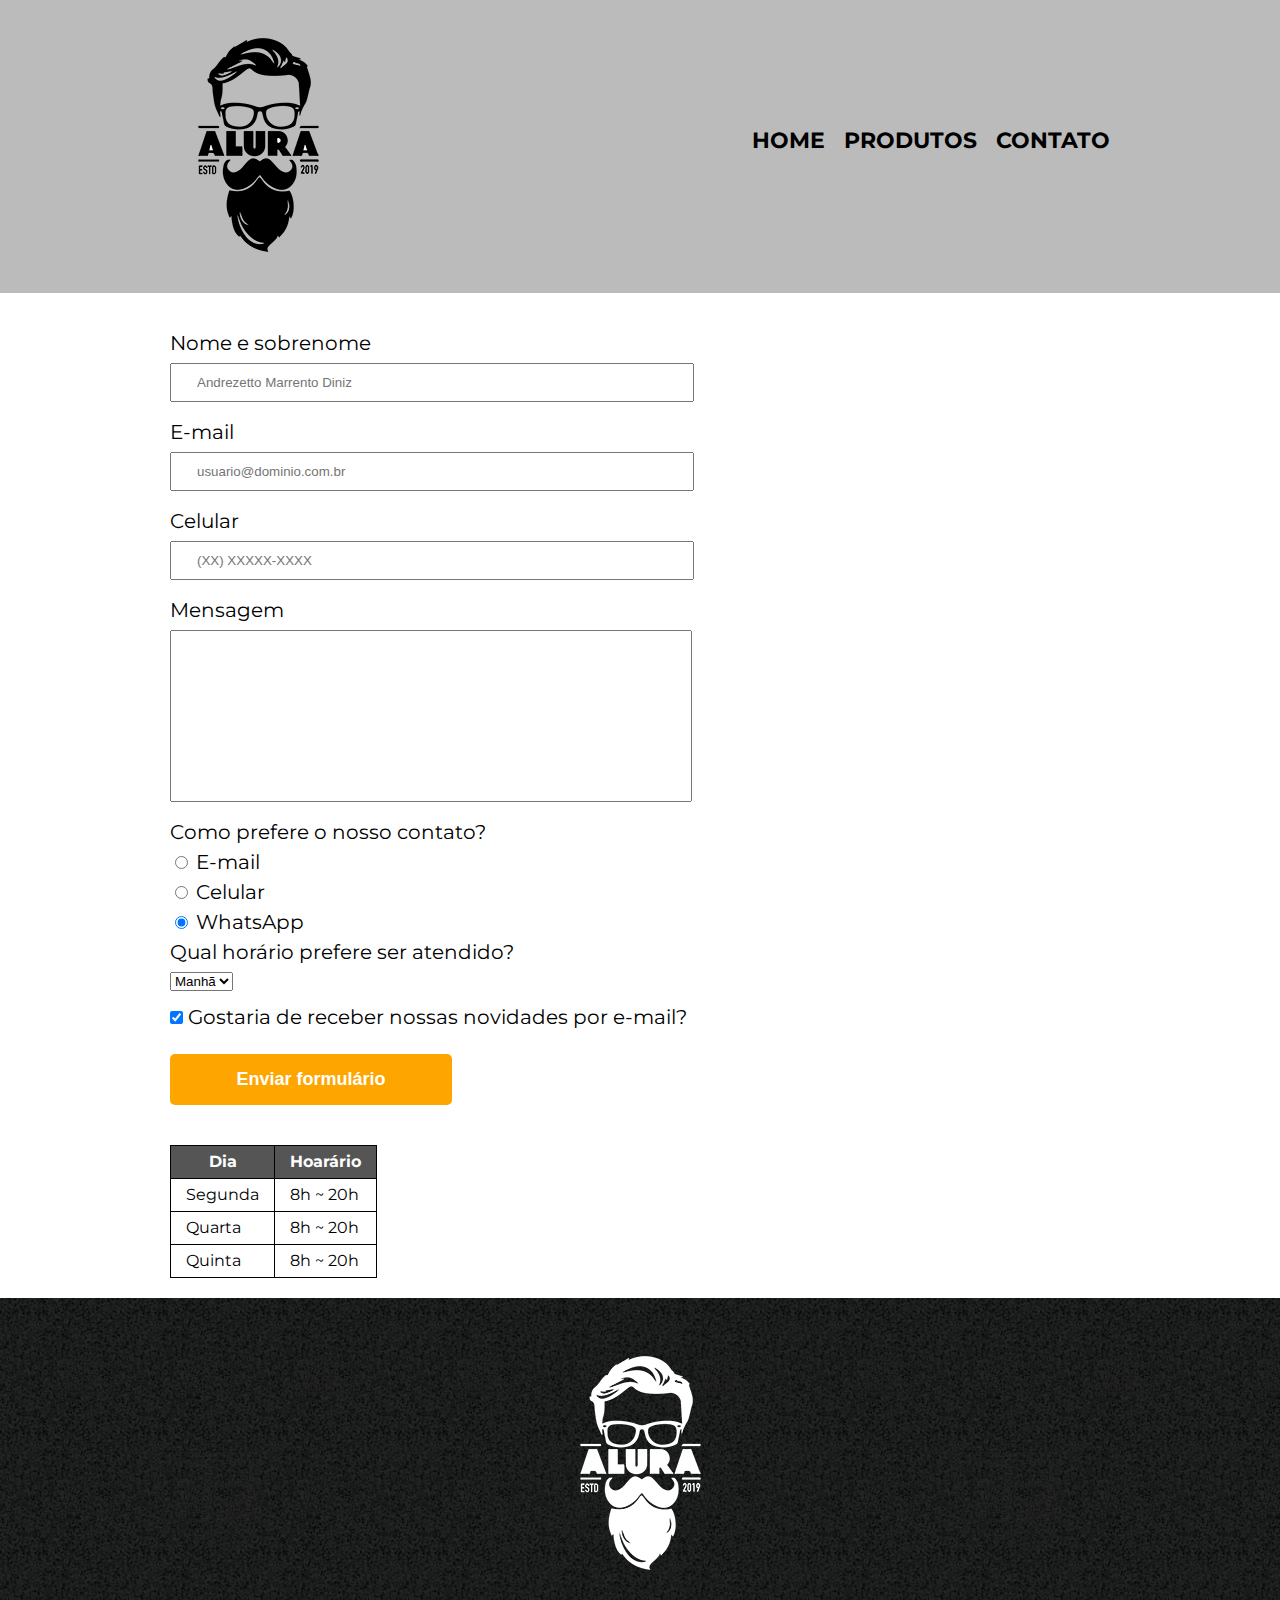
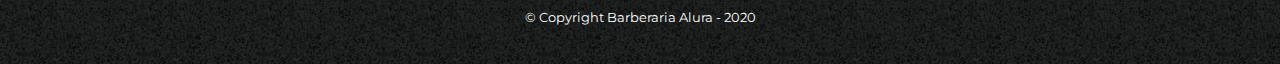
<file: contato.html>
<!DOCTYPE html>
<html lang="en">
<head>
    <meta charset="UTF-8">
    <meta name="viewport" content="width=device-width, initial-scale=1.0">
    <link rel="stylesheet" type="text/css" href="/css/reset.css">
    <link rel="stylesheet" type="text/css" href="/css/cabecalho.css">
    <link rel="stylesheet" type="text/css" href="/css/rodape.css">
    <link rel="stylesheet" type="text/css" href="/css/contato.css">
    <link href="https://fonts.googleapis.com/css2?family=Montserrat&display=swap" rel="stylesheet">
    <title>Contato - Barbearia Alura</title>
</head>
<body>
    <header>
        <div class="caixa">
            <h1><img class="logo"  src="/imagens/logo.png" alt="Logo Barbearia"></h1>

            <nav>
                <ul>
                    <li><a href="index.html">Home</a></li>
                    <li><a href="produtos.html">Produtos</a></li>
                    <li><a href="contato.html">Contato</a></li>
                </ul>
            </nav> 
        </div>   
    </header>

    <main>
        <form>
            <label for="nome">Nome e sobrenome</label>
            <input type="text" id="nome" class="input-padrao" placeholder="Andrezetto Marrento Diniz" required>

            <label for="email">E-mail</label>
            <input type="email" id="email"  class="input-padrao" placeholder="usuario@dominio.com.br" required>

            <label for="celular">Celular</label>
            <input type="tel" id="celular"  class="input-padrao" placeholder="(XX) XXXXX-XXXX" required>

            <label for="mensagem">Mensagem</label>
            <textarea name="" id="mensagem" class="input-padrao" cols="30" rows="10"></textarea required>

            <fieldset>
                <legend>Como prefere o nosso contato?</legend>
                <label for="radio-email"><input type="radio" name="contato" id="radio-email" value="email"> E-mail</label>
                <label for="radio-celular"><input type="radio" name="contato" id="radio-celular" value="celular"> Celular</label>
                <label for="radio-whatsapp"><input type="radio" name="contato" id="radio-whatsapp" value="whatsapp" checked> WhatsApp</label>
            </fieldset>

            <fieldset>
                <legend>Qual horário prefere ser atendido?</legend>
                <select name="" id="">
                    <option value="1" >Manhã</option>
                    <option value="2">Tarde</option>
                    <option value="3">Noite</option>
                </select>
            </fieldset>

            <label><input type ="checkbox" class="checkbox" checked> Gostaria de receber nossas novidades por e-mail?</label>

            <input type="submit" value="Enviar formulário" class="enviar">
        </form>
        <table>
            <thead> 
                <tr>
                    <th>Dia</th>
                    <th>Hoarário</th>
                </tr>
            </thead>
        <tbody>
            <tr>
                <td>Segunda</td>
                <td>8h ~ 20h</td>
            </tr>
            <tr>
                <td>Quarta</td>
                <td>8h ~ 20h</td>
            </tr>
            <tr>
                <td>Quinta</td>
                <td>8h ~ 20h</td>
            </tr>
        </tbody>
        </table>
    </main>

    <footer>
        <img src="/imagens/logo-branco.png" alt="Logo da Barbearia">
        <p class="copyright">&copy; Copyright Barberaria Alura - 2020</p>
    </footer>
</body>
</html>
</file>
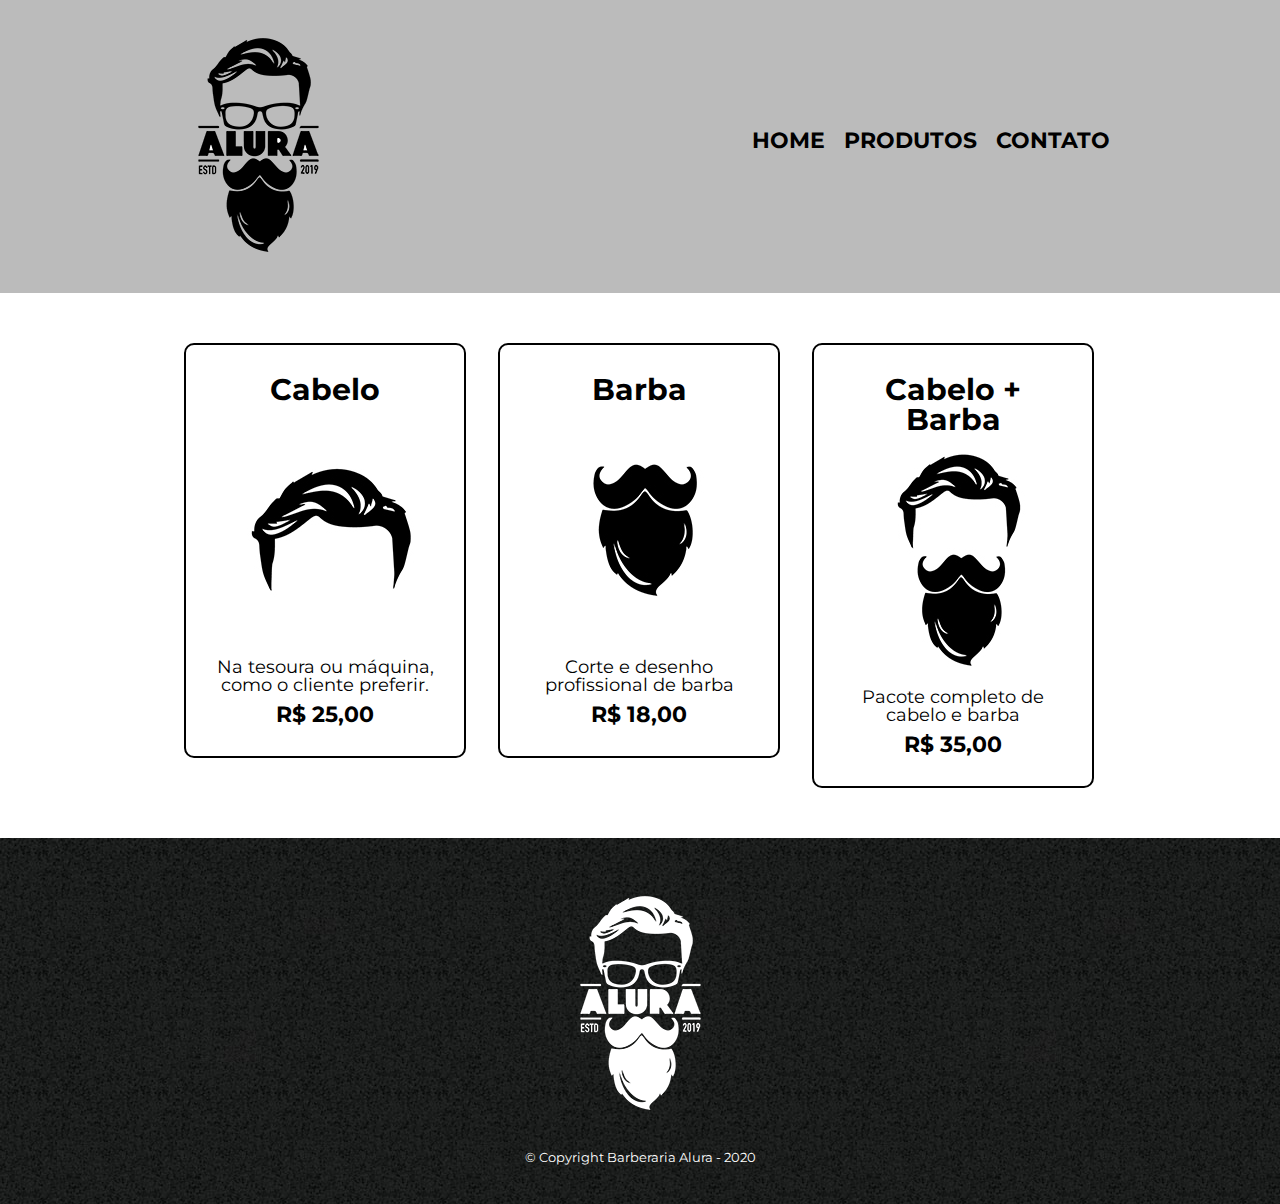
<file: produtos.html>
<!DOCTYPE html>
<html lang="en">
<head>
    <meta charset="UTF-8">
    <meta name="viewport" content="width=device-width, initial-scale=1.0">
    <title>Barbearia Alura - Produtos</title>
    <link rel="stylesheet" type="text/css" href="/css/reset.css">
    <link rel="stylesheet" href="/css/cabecalho.css">
    <link rel="stylesheet" type="text/css" href="/css/produtos.css">
    <link rel="stylesheet" type="text/css" href="/css/rodape.css">
    <link href="https://fonts.googleapis.com/css2?family=Montserrat&display=swap" rel="stylesheet">
</head>
<body>
    <header>
        <div class="caixa">
            <h1><img class="logo"  src="/imagens/logo.png" alt="Logo Barbearia"></h1>
            <nav>
                <ul>
                    <li><a href="index.html">Home</a></li>
                    <li><a href="produtos.html">Produtos</a></li>
                    <li><a href="contato.html">Contato</a></li>
                </ul>
            </nav> 
        </div>   
    </header>

    <main>
        <ul class="produtos">
            <li>
                <h2>Cabelo</h2>
                <img src="/imagens/cabelo.jpg" alt="Cabelo">
                <p class="descricao-produto">Na tesoura ou máquina, como o cliente preferir.</p>
                <p class="preco">R$ 25,00</p>
            </li>
            <li>
                <h2>Barba</h2>
                <img src="imagens/barba.jpg"" alt="Barba">
                <p class="descricao-produto">Corte e desenho profissional de barba</p>
                <p class="preco">R$ 18,00</p>
            </li>
            <li>
                <h2>Cabelo + Barba</h2>
                <img src="/imagens/cabelo+barba.jpg" alt="Cabelo + Barba">
                <p class="descricao-produto">Pacote completo de cabelo e barba</p>
                <p class="preco">R$ 35,00</p>
            </li>
        </ul>
    </main>

    <footer>
        <img src="/imagens/logo-branco.png" alt="">
        <p class="copyright">&copy; Copyright Barberaria Alura - 2020</p>
    </footer>
</body>
</html>
</file>
<file: css/cabecalho.css>
body{
    font-family: 'Montserrat', sans-serif;
}

header{
    background-color: #BBBBBB;
    padding: 20px 0;

}
.caixa{
    width: 940px;
    position: relative;
    margin: 0 auto;
}

nav{
    position: absolute;
    top: 110px;
    right: 0;

}

nav li{
    display: inline;
    margin: 0 0 0 15px;
}

nav a{
    text-transform: uppercase;
    color: #000000;
    font-weight: bold;
    font-size: 22px;
    text-decoration: none;
}

nav a:hover{
    color: #C78C19 ;
    text-decoration: underline;
}

@media screen and (max-width: 480px){
    .caixa{
        width: auto;
    }

    h1{
        text-align: center;
    }

    nav{
        position: static;    
    }
}
</file>
<file: css/rodape.css>
footer{
    text-align: center;
    background-image: url("/imagens/bg.jpg");
    padding: 40px 0 ;
}

.copyright{
    color: #FFFFFF;
    font-size: 13px;
    margin: 20px 0 0
}
</file>
<file: css/contato.css>
body{
    font-family: 'Montserrat', sans-serif;
}

main {
    width: 940px;
    margin: 0 auto;
}


form{
    margin: 40px 0;
}

form label, form legend{
    display: block;
    font-size: 20px;
    margin: 0 0 10px
}

.input-padrao {
    display: block;
    margin: 0 0 20px;
    padding: 10px 25px;
    width: 50%;
    resize: none;
}

.checkbox{
    margin: 20px 0 ;
}

.enviar{
    width: 30%;
    padding: 15px 0;
    background: orange;
    color: white;
    font-weight: bold;
    font-size: 18px;
    border: none;
    border-radius: 5px;
    transition: 1s all;
    cursor: pointer;
}

.enviar:hover{
    background: darkorange;
    transform: scale(1.1);
}

table {
    margin: 40px 0 20px;
}

thead{
    background: #555555;
    color:white;
    font-weight: bold;
}

td, th{
    border: 1px solid #000000;
    padding: 8px 15px
}

@media screen and (max-width: 480px){
    main {
        width: auto;
        padding: 5px 5px;
    }
}
</file>
<file: css/produtos.css>
body{
    font-family: 'Montserrat', sans-serif;
}

.produtos{
    width: 940px;
    margin: 0 auto;
    padding: 50px 0;
}

.produtos li{
    display: inline-block;
    text-align: center;
    width: 30%;
    vertical-align: top;
    margin: 0 1.5%;
    padding: 30px 20px;
    box-sizing: border-box;
    border: 2px solid #000000;
    border-radius: 10px;
}

.produtos li:hover{
    border-color: #C78C19;
    font-size: 40px;
}


.produtos li:hover h2{
    font-size: 31px;
}

.produtos h2{
    font-size: 30px;
    font-weight: bold;
}

.descricao-produto{
    font-size: 18px;
}

.preco{
    font-size: 22px;
    font-weight: bold;
    margin: 10px 0 0;
}

@media screen and (max-width: 480px){
    .produtos{
        width: auto;}

    .produtos li{
        width: auto;
        margin: 5px;
      
    }
}
</file>
